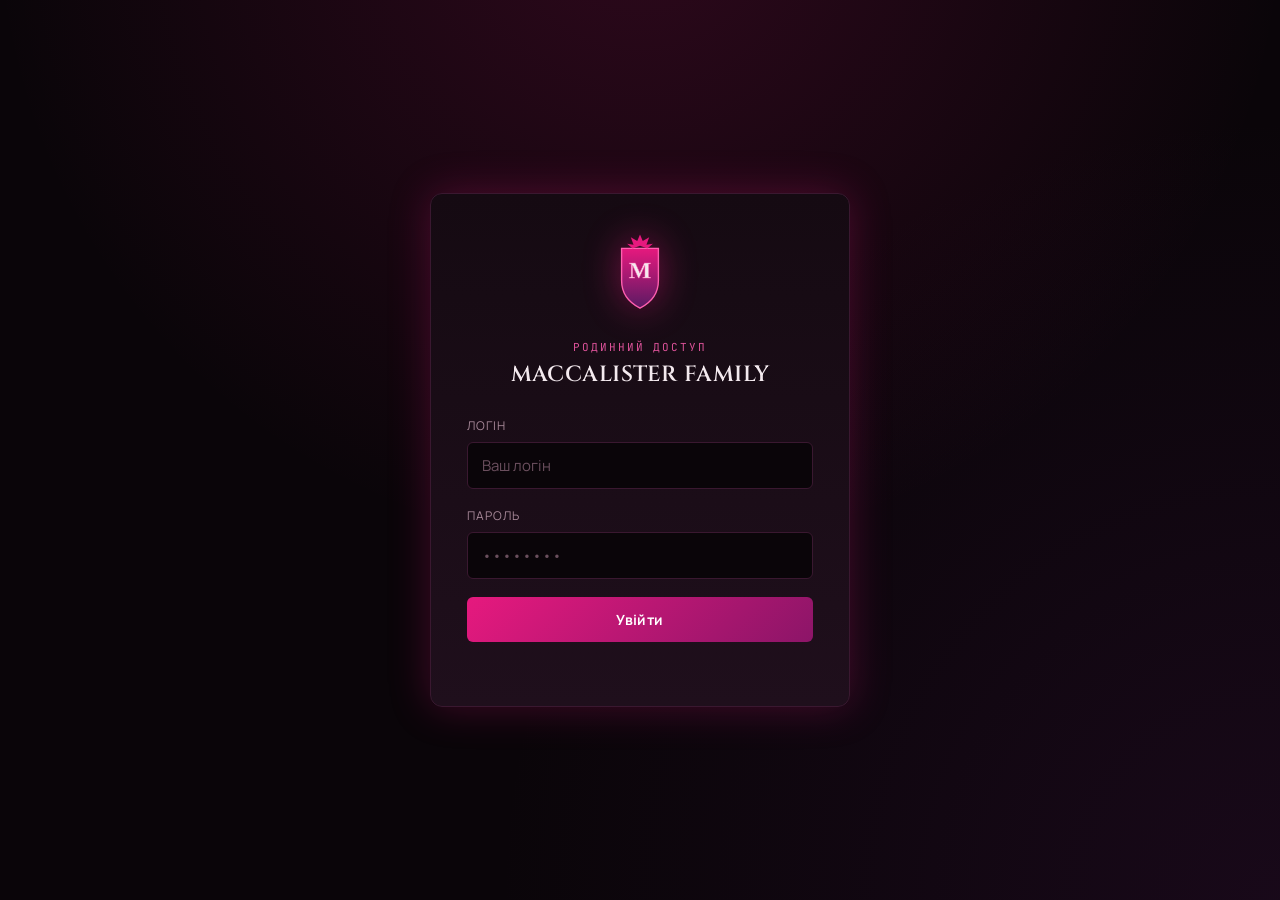
<file: index.html>
<!DOCTYPE html>
<html lang="uk">
<head>
<meta charset="UTF-8">
<meta name="viewport" content="width=device-width, initial-scale=1.0">
<title>Maccalister Family</title>
<link href="https://fonts.googleapis.com/css2?family=Cinzel:wght@500;600;700&family=Manrope:wght@400;500;700;800&family=JetBrains+Mono:wght@400;500&display=swap" rel="stylesheet">
<style>
/* ==========================================================================
   MACCALISTER FAMILY — DESIGN SYSTEM (все в одному файлі)
   ========================================================================== */
:root {
  --bg-void:        #0a0509;
  --bg-panel:       #150a12;
  --bg-panel-hi:    #1f0f1c;
  --line-hair:      #3a1830;
  --pink-hot:       #e6197e;
  --pink-deep:      #8c1568;
  --pink-violet:    #5a1a63;
  --pink-glow:      #ff5fb0;
  --ink-cream:      #f3e9ee;
  --ink-muted:      #a98a9a;
  --ink-faint:      #6b4f5e;
  --state-ok:       #29c37b;
  --state-warn:     #e6a417;
  --state-danger:   #e63946;
  --font-display: "Cinzel", "Playfair Display", Georgia, serif;
  --font-body: "Manrope", "Inter", system-ui, sans-serif;
  --font-mono: "JetBrains Mono", ui-monospace, monospace;
  --radius-sm: 6px;
  --radius-md: 12px;
  --shadow-glow: 0 0 40px rgba(230, 25, 126, 0.25);
}
* { box-sizing: border-box; }
html, body { margin: 0; padding: 0; background: var(--bg-void); color: var(--ink-cream); font-family: var(--font-body); min-height: 100vh; }
body {
  background-image:
    radial-gradient(circle at 50% -10%, rgba(230, 25, 126, 0.16), transparent 55%),
    radial-gradient(circle at 100% 100%, rgba(90, 26, 99, 0.18), transparent 50%);
  background-attachment: fixed;
}
::selection { background: var(--pink-hot); color: #fff; }
a { color: var(--pink-glow); text-decoration: none; }
a:hover { text-decoration: underline; }
h1, h2, h3 { font-family: var(--font-display); font-weight: 600; letter-spacing: 0.02em; margin: 0 0 0.4em; }
.eyebrow { font-family: var(--font-mono); font-size: 11px; letter-spacing: 0.18em; text-transform: uppercase; color: var(--pink-glow); opacity: 0.85; }
.screen { min-height: 100vh; display: flex; align-items: center; justify-content: center; padding: 24px; }
.app-shell { min-height: 100vh; display: flex; flex-direction: column; }
.crest { width: 92px; height: 92px; margin: 0 auto 18px; filter: drop-shadow(0 0 18px rgba(230, 25, 126, 0.45)); }
.crest-divider { display: flex; align-items: center; gap: 14px; margin: 28px 0; color: var(--ink-faint); }
.crest-divider::before, .crest-divider::after { content: ""; flex: 1; height: 1px; background: linear-gradient(90deg, transparent, var(--line-hair), transparent); }
.crest-divider svg { width: 16px; height: 16px; opacity: 0.7; }
.panel { background: linear-gradient(180deg, var(--bg-panel), var(--bg-panel-hi)); border: 1px solid var(--line-hair); border-radius: var(--radius-md); padding: 36px; box-shadow: var(--shadow-glow); }
.card-sm { max-width: 420px; width: 100%; }
.field { margin-bottom: 18px; }
.field label { display: block; font-size: 12px; letter-spacing: 0.08em; text-transform: uppercase; color: var(--ink-muted); margin-bottom: 8px; }
.field input { width: 100%; background: var(--bg-void); border: 1px solid var(--line-hair); border-radius: var(--radius-sm); padding: 12px 14px; color: var(--ink-cream); font-family: var(--font-body); font-size: 15px; outline: none; transition: border-color 0.15s, box-shadow 0.15s; }
.field input:focus { border-color: var(--pink-hot); box-shadow: 0 0 0 3px rgba(230, 25, 126, 0.18); }
.field input::placeholder { color: var(--ink-faint); }
.btn { display: inline-flex; align-items: center; justify-content: center; gap: 8px; width: 100%; padding: 13px 20px; border-radius: var(--radius-sm); border: none; font-family: var(--font-body); font-weight: 700; font-size: 14px; letter-spacing: 0.03em; cursor: pointer; transition: transform 0.12s ease, box-shadow 0.12s ease, opacity 0.12s ease; background: linear-gradient(135deg, var(--pink-hot), var(--pink-deep)); color: #fff; }
.btn:hover { box-shadow: 0 6px 24px rgba(230, 25, 126, 0.4); transform: translateY(-1px); }
.btn:active { transform: translateY(0); }
.btn:disabled { opacity: 0.5; cursor: not-allowed; transform: none; box-shadow: none; }
.btn-ghost { background: transparent; border: 1px solid var(--line-hair); color: var(--ink-cream); }
.btn-ghost:hover { border-color: var(--pink-hot); box-shadow: none; }
.btn-danger { background: transparent; border: 1px solid var(--state-danger); color: var(--state-danger); width: auto; padding: 8px 14px; font-size: 12px; }
.btn-danger:hover { background: rgba(230, 57, 70, 0.12); box-shadow: none; }
.error-text { color: var(--state-danger); font-size: 13px; margin-top: 10px; min-height: 18px; }
.waiting { text-align: center; }
.spinner { width: 46px; height: 46px; margin: 22px auto; border-radius: 50%; border: 3px solid var(--line-hair); border-top-color: var(--pink-hot); animation: spin 0.9s linear infinite; }
@keyframes spin { to { transform: rotate(360deg); } }
.pulse-dot { display: inline-block; width: 8px; height: 8px; border-radius: 50%; background: var(--pink-hot); animation: pulse 1.6s infinite; }
@keyframes pulse { 0% { box-shadow: 0 0 0 0 rgba(230,25,126,0.5); } 70% { box-shadow: 0 0 0 10px rgba(230,25,126,0); } 100% { box-shadow: 0 0 0 0 rgba(230,25,126,0); } }
.topbar { display: flex; align-items: center; justify-content: space-between; padding: 16px 32px; border-bottom: 1px solid var(--line-hair); background: rgba(10, 5, 9, 0.85); backdrop-filter: blur(10px); position: sticky; top: 0; z-index: 10; }
.topbar-brand { display: flex; align-items: center; gap: 12px; }
.topbar-brand .crest { width: 34px; height: 34px; margin: 0; }
.topbar-brand span { font-family: var(--font-display); font-size: 16px; letter-spacing: 0.05em; }
.topbar-user { display: flex; align-items: center; gap: 16px; font-size: 13px; color: var(--ink-muted); }
.main { flex: 1; padding: 40px 32px; max-width: 1180px; margin: 0 auto; width: 100%; }
.table-wrap { border: 1px solid var(--line-hair); border-radius: var(--radius-md); overflow: hidden; }
table { width: 100%; border-collapse: collapse; font-size: 13.5px; }
thead th { text-align: left; padding: 12px 16px; background: var(--bg-panel-hi); color: var(--ink-muted); font-size: 11px; letter-spacing: 0.08em; text-transform: uppercase; border-bottom: 1px solid var(--line-hair); }
tbody td { padding: 12px 16px; border-bottom: 1px solid var(--line-hair); color: var(--ink-cream); }
tbody tr:last-child td { border-bottom: none; }
tbody tr:hover { background: rgba(230, 25, 126, 0.05); }
.status-pill { display: inline-flex; align-items: center; gap: 6px; padding: 4px 10px; border-radius: 999px; font-size: 11px; letter-spacing: 0.04em; text-transform: uppercase; border: 1px solid var(--line-hair); }
.status-online { color: var(--state-ok); border-color: rgba(41,195,123,0.4); }
.status-offline { color: var(--ink-faint); }
.status-dot { width: 6px; height: 6px; border-radius: 50%; background: currentColor; }
.modal-overlay { position: fixed; inset: 0; background: rgba(5, 2, 4, 0.82); display: none; align-items: center; justify-content: center; z-index: 100; backdrop-filter: blur(4px); }
.modal-overlay.open { display: flex; }
.modal-box { max-width: 380px; text-align: center; }
.modal-box h2 { color: var(--state-danger); }
.grid-2 { display: grid; grid-template-columns: repeat(2, 1fr); gap: 16px; }
@media (max-width: 640px) { .grid-2 { grid-template-columns: 1fr; } .main { padding: 24px 16px; } .topbar { padding: 14px 16px; } }
.tag-role { font-family: var(--font-mono); font-size: 11px; padding: 2px 8px; border-radius: 4px; border: 1px solid var(--pink-deep); color: var(--pink-glow); }
.hidden { display: none !important; }
</style>
</head>
<body>

<!-- ==================== VIEW: LOGIN ==================== -->
<div class="screen" id="view-login">
  <div class="panel card-sm">
    <div class="crest" data-crest></div>
    <div style="text-align:center; margin-bottom: 28px;">
      <div class="eyebrow">Родинний доступ</div>
      <h1 style="font-size: 22px; margin-top: 6px;">MACCALISTER FAMILY</h1>
    </div>

    <form id="loginForm">
      <div class="field">
        <label for="login">Логін</label>
        <input type="text" id="login" autocomplete="username" placeholder="Ваш логін" required>
      </div>
      <div class="field">
        <label for="password">Пароль</label>
        <input type="password" id="password" autocomplete="current-password" placeholder="••••••••" required>
      </div>
      <button type="submit" class="btn" id="loginBtn">Увійти</button>
      <div class="error-text" id="loginError"></div>
    </form>

    <div class="waiting hidden" id="waitingScreen">
      <div class="spinner"></div>
      <p style="color: var(--ink-cream); font-weight: 600;">
        <span class="pulse-dot"></span>&nbsp; Очікуємо підтвердження входу через Telegram...
      </p>
      <p style="color: var(--ink-muted); font-size: 13px; margin-top: 8px;">Перевірте Telegram і натисніть «Дозволити» або «Заборонити».</p>
      <button class="btn btn-ghost" id="cancelWaitBtn" style="margin-top: 20px;">Скасувати</button>
    </div>

    <div class="waiting hidden" id="deniedScreen">
      <h2 style="color: var(--state-danger); font-size: 18px;">Вхід відхилено</h2>
      <p style="color: var(--ink-muted); font-size: 14px;">Вхід було відхилено власником акаунта.</p>
      <button class="btn" id="backToLoginBtn" style="margin-top: 16px;">Спробувати ще раз</button>
    </div>
  </div>
</div>

<!-- ==================== VIEW: DASHBOARD + ADMIN (спільна оболонка) ==================== -->
<div class="app-shell hidden" id="view-app">
  <div class="topbar">
    <div class="topbar-brand">
      <div class="crest" data-crest></div>
      <span>MACCALISTER FAMILY</span>
    </div>
    <div class="topbar-user">
      <span id="userLoginLabel">—</span>
      <span class="tag-role" id="userRoleLabel">member</span>
      <a href="#" id="navToAdmin" class="hidden">Активні користувачі</a>
      <a href="#" id="navToDashboard" class="hidden">← Кабінет</a>
      <button class="btn-danger" id="logoutBtn">Вийти</button>
    </div>
  </div>

  <!-- ---- DASHBOARD ---- -->
  <div class="main" id="section-dashboard">
    <div class="eyebrow">Особистий кабінет</div>
    <h1 style="font-size: 26px;">Вітаємо в родині, <span id="userNameHero">—</span></h1>

    <div class="crest-divider">
      <svg viewBox="0 0 24 24" fill="none" stroke="currentColor" stroke-width="1.5"><path d="M12 2 L14 9 L21 9 L15.5 13.5 L17.5 21 L12 16.5 L6.5 21 L8.5 13.5 L3 9 L10 9 Z"/></svg>
      статус сесії
      <svg viewBox="0 0 24 24" fill="none" stroke="currentColor" stroke-width="1.5"><path d="M12 2 L14 9 L21 9 L15.5 13.5 L17.5 21 L12 16.5 L6.5 21 L8.5 13.5 L3 9 L10 9 Z"/></svg>
    </div>

    <div class="grid-2">
      <div class="panel">
        <div class="eyebrow">Ваша сесія</div>
        <table style="margin-top: 14px;">
          <tbody>
            <tr><td style="color:var(--ink-muted);width:40%;">Логін</td><td id="infoLogin">—</td></tr>
            <tr><td style="color:var(--ink-muted);">Роль</td><td id="infoRole">—</td></tr>
            <tr><td style="color:var(--ink-muted);">Вхід виконано</td><td id="infoLoginTime">—</td></tr>
            <tr><td style="color:var(--ink-muted);">Остання активність</td><td id="infoLastActivity">—</td></tr>
          </tbody>
        </table>
      </div>
      <div class="panel">
        <div class="eyebrow">Пристрій та мережа</div>
        <table style="margin-top: 14px;">
          <tbody>
            <tr><td style="color:var(--ink-muted);width:40%;">IP</td><td id="infoIp">—</td></tr>
            <tr><td style="color:var(--ink-muted);">Браузер</td><td id="infoBrowser">—</td></tr>
            <tr><td style="color:var(--ink-muted);">Пристрій</td><td id="infoDevice">—</td></tr>
            <tr><td style="color:var(--ink-muted);">Session Token</td><td style="font-family: var(--font-mono); font-size: 12px;" id="infoToken">—</td></tr>
          </tbody>
        </table>
      </div>
    </div>
  </div>

  <!-- ---- ADMIN ---- -->
  <div class="main hidden" id="section-admin">
    <div class="eyebrow">Контроль доступу</div>
    <h1 style="font-size: 24px;">Активні сесії</h1>
    <p style="color: var(--ink-muted); font-size: 14px;">Оновлюється автоматично кожні 5 секунд.</p>

    <div class="table-wrap" style="margin-top: 20px;">
      <table>
        <thead><tr><th>Логін</th><th>Роль</th><th>IP</th><th>Браузер</th><th>ОС / Пристрій</th><th>Вхід</th><th>Остання активність</th><th>Статус</th><th></th></tr></thead>
        <tbody id="sessionsBody"><tr><td colspan="9" style="color: var(--ink-faint);">Завантаження...</td></tr></tbody>
      </table>
    </div>

    <div class="crest-divider">
      <svg viewBox="0 0 24 24" fill="none" stroke="currentColor" stroke-width="1.5"><path d="M12 2 L14 9 L21 9 L15.5 13.5 L17.5 21 L12 16.5 L6.5 21 L8.5 13.5 L3 9 L10 9 Z"/></svg>
      журнал подій
      <svg viewBox="0 0 24 24" fill="none" stroke="currentColor" stroke-width="1.5"><path d="M12 2 L14 9 L21 9 L15.5 13.5 L17.5 21 L12 16.5 L6.5 21 L8.5 13.5 L3 9 L10 9 Z"/></svg>
    </div>

    <h2 style="font-size: 18px;">Останні події</h2>
    <div class="table-wrap">
      <table>
        <thead><tr><th>Дата</th><th>Час</th><th>Логін</th><th>Подія</th><th>IP</th><th>Браузер</th></tr></thead>
        <tbody id="logsBody"><tr><td colspan="6" style="color: var(--ink-faint);">Завантаження...</td></tr></tbody>
      </table>
    </div>
  </div>
</div>

<!-- ==================== MODALS ==================== -->
<div class="modal-overlay" id="kickModal">
  <div class="panel modal-box">
    <h2>Увага!</h2>
    <p style="color: var(--ink-cream);">Вас було вигнано із системи адміністратором.</p>
    <p style="color: var(--ink-muted); font-size: 13px;">Для продовження роботи необхідно повторно авторизуватися.</p>
    <button class="btn" id="kickOkBtn" style="margin-top: 16px;">Зрозуміло</button>
  </div>
</div>
<div class="modal-overlay" id="idleModal">
  <div class="panel modal-box">
    <h2 style="color: var(--state-warn);">Сесія завершена</h2>
    <p style="color: var(--ink-cream);">Ви були неактивні протягом 30 хвилин.</p>
    <p style="color: var(--ink-muted); font-size: 13px;">Увійдіть повторно, щоб продовжити роботу.</p>
    <button class="btn" id="idleOkBtn" style="margin-top: 16px;">Увійти знову</button>
  </div>
</div>

<script>
/* ==========================================================================
   MACCALISTER FAMILY — APP LOGIC (весь JS в одному файлі)
   ========================================================================== */

/* 1. НАЛАШТУВАННЯ — встав сюди URL свого Apps Script Web App */
const API_URL = "https://script.google.com/macros/s/AKfycbybbdCvvdkFMviIGYI0uiDqrp4EAa_yApvhYlkgu1HldzSVA_rWt8hXfIJlrmaJVcYpJg/exec";

/* 2. Герб */
const CREST_SVG = `
<svg viewBox="0 0 200 200" xmlns="http://www.w3.org/2000/svg">
  <defs><linearGradient id="shieldGrad" x1="0" y1="0" x2="0" y2="1">
    <stop offset="0%" stop-color="#e6197e"/><stop offset="100%" stop-color="#5a1a63"/>
  </linearGradient></defs>
  <path d="M60 40 L140 40 L140 110 Q140 150 100 170 Q60 150 60 110 Z" fill="url(#shieldGrad)" stroke="#ff5fb0" stroke-width="3"/>
  <path d="M100 10 L106 24 L120 16 L114 32 L128 30 L116 40 L100 34 L84 40 L72 30 L86 32 L80 16 L94 24 Z" fill="#e6197e"/>
  <text x="100" y="105" text-anchor="middle" font-family="Georgia, serif" font-weight="700" font-size="52" fill="#f3e9ee" stroke="#ff5fb0" stroke-width="1">M</text>
</svg>`;
document.querySelectorAll("[data-crest]").forEach((el) => (el.innerHTML = CREST_SVG));

/* 3. API-обгортка (text/plain, щоб уникнути CORS preflight) */
async function callApi(action, payload = {}) {
  const res = await fetch(API_URL, {
    method: "POST",
    headers: { "Content-Type": "text/plain;charset=utf-8" },
    body: JSON.stringify({ action, ...payload }),
  });
  if (!res.ok) throw new Error("Мережева помилка: " + res.status);
  const data = await res.json();
  if (data.error) throw new Error(data.error);
  return data;
}

/* 4. Сесія в localStorage */
const Session = {
  save(token, user) { localStorage.setItem("mf_token", token); localStorage.setItem("mf_user", JSON.stringify(user)); },
  token() { return localStorage.getItem("mf_token"); },
  user() { try { return JSON.parse(localStorage.getItem("mf_user")); } catch (e) { return null; } },
  clear() { localStorage.removeItem("mf_token"); localStorage.removeItem("mf_user"); },
};

/* 5. Дані клієнта */
function detectClientInfo() {
  const ua = navigator.userAgent;
  let browser = "Невідомо";
  if (ua.includes("Edg/")) browser = "Edge";
  else if (ua.includes("Chrome/") && !ua.includes("OPR")) browser = "Chrome";
  else if (ua.includes("Firefox/")) browser = "Firefox";
  else if (ua.includes("Safari/") && !ua.includes("Chrome")) browser = "Safari";
  else if (ua.includes("OPR")) browser = "Opera";
  let device = "Десктоп";
  if (/Android/i.test(ua)) device = "Android";
  else if (/iPhone|iPad|iPod/i.test(ua)) device = "iOS";
  else if (/Mobi/i.test(ua)) device = "Мобільний";
  return { browser, device };
}
async function getPublicIp() {
  try { const res = await fetch("https://api.ipify.org?format=json"); return (await res.json()).ip || "невідомо"; }
  catch (e) { return "невідомо"; }
}
async function sha256Hex(text) {
  const buf = await crypto.subtle.digest("SHA-256", new TextEncoder().encode(text));
  return Array.from(new Uint8Array(buf)).map((b) => b.toString(16).padStart(2, "0")).join("");
}

/* 6. Перемикання екранів */
function showView(name) {
  document.getElementById("view-login").classList.toggle("hidden", name !== "login");
  document.getElementById("view-app").classList.toggle("hidden", name === "login");
  document.getElementById("section-dashboard").classList.toggle("hidden", name !== "dashboard");
  document.getElementById("section-admin").classList.toggle("hidden", name !== "admin");
}

/* ==========================================================================
   LOGIN
   ========================================================================== */
const loginForm = document.getElementById("loginForm");
const loginBtn = document.getElementById("loginBtn");
const loginError = document.getElementById("loginError");
const waitingScreen = document.getElementById("waitingScreen");
const deniedScreen = document.getElementById("deniedScreen");
let pollTimer = null, currentRequestId = null;

loginForm.addEventListener("submit", async (e) => {
  e.preventDefault();
  loginError.textContent = "";
  loginBtn.disabled = true; loginBtn.textContent = "Перевірка...";

  const login = document.getElementById("login").value.trim();
  const password = document.getElementById("password").value;
  const { browser, device } = detectClientInfo();
  const ip = await getPublicIp();

  try {
    const passwordHash = await sha256Hex(password);
    const res = await callApi("login", { login, passwordHash, browser, device, ip });
    currentRequestId = res.requestId;
    loginForm.classList.add("hidden");
    waitingScreen.classList.remove("hidden");
    startPolling();
  } catch (err) {
    loginError.textContent = err.message || "Невірний логін або пароль";
  } finally {
    loginBtn.disabled = false; loginBtn.textContent = "Увійти";
  }
});

function startPolling() {
  pollTimer = setInterval(async () => {
    try {
      const res = await callApi("checkStatus", { requestId: currentRequestId });
      if (res.status === "Approved") {
        clearInterval(pollTimer);
        Session.save(res.token, res.user);
        enterApp();
      } else if (res.status === "Denied") {
        clearInterval(pollTimer);
        waitingScreen.classList.add("hidden");
        deniedScreen.classList.remove("hidden");
      }
    } catch (err) { console.warn("polling error", err); }
  }, 1000);
}

document.getElementById("cancelWaitBtn").addEventListener("click", () => {
  clearInterval(pollTimer);
  waitingScreen.classList.add("hidden");
  loginForm.classList.remove("hidden");
  loginForm.reset();
});
document.getElementById("backToLoginBtn").addEventListener("click", () => {
  deniedScreen.classList.add("hidden");
  loginForm.classList.remove("hidden");
  loginForm.reset();
});

/* ==========================================================================
   DASHBOARD (heartbeat, автовихід)
   ========================================================================== */
const IDLE_LIMIT_MS = 30 * 60 * 1000;
const HEARTBEAT_MS = 30 * 1000;
let lastUserActivity = Date.now();
let heartbeatTimer = null, idleCheckTimer = null;

["mousemove", "keydown", "click", "scroll", "touchstart"].forEach((evt) =>
  window.addEventListener(evt, () => (lastUserActivity = Date.now()), { passive: true })
);

function enterApp() {
  const user = Session.user();
  if (!user) { showView("login"); return; }

  document.getElementById("userLoginLabel").textContent = user.login;
  document.getElementById("userRoleLabel").textContent = user.role;
  document.getElementById("userNameHero").textContent = user.login;
  document.getElementById("infoLogin").textContent = user.login;
  document.getElementById("infoRole").textContent = user.role;
  document.getElementById("infoLoginTime").textContent = user.loginTime || "—";
  document.getElementById("infoIp").textContent = user.ip || "—";
  document.getElementById("infoBrowser").textContent = user.browser || "—";
  document.getElementById("infoDevice").textContent = user.device || "—";
  document.getElementById("infoToken").textContent = maskToken(Session.token());

  if (user.role === "admin") {
    document.getElementById("navToAdmin").classList.remove("hidden");
  }

  showView("dashboard");
  sendHeartbeat();
  clearInterval(heartbeatTimer); clearInterval(idleCheckTimer);
  heartbeatTimer = setInterval(sendHeartbeat, HEARTBEAT_MS);
  idleCheckTimer = setInterval(checkIdle, 5000);
}

function maskToken(t) { return t ? t.slice(0, 8) + "…" + t.slice(-6) : "—"; }

async function sendHeartbeat() {
  try {
    const res = await callApi("heartbeat", { token: Session.token() });
    if (res.lastActivity) document.getElementById("infoLastActivity").textContent = res.lastActivity;
  } catch (err) {
    if (String(err.message).includes("SESSION_KILLED")) showKickModal();
    else if (String(err.message).includes("SESSION_EXPIRED")) showIdleModal();
  }
}
function checkIdle() {
  if (Date.now() - lastUserActivity > IDLE_LIMIT_MS) {
    clearInterval(heartbeatTimer); clearInterval(idleCheckTimer);
    callApi("logout", { token: Session.token() }).catch(() => {});
    showIdleModal();
  }
}
function showKickModal() {
  clearInterval(heartbeatTimer); clearInterval(idleCheckTimer);
  clearInterval(adminSessionsTimer); clearInterval(adminLogsTimer);
  Session.clear();
  document.getElementById("kickModal").classList.add("open");
}
document.getElementById("kickOkBtn").addEventListener("click", () => location.reload());
function showIdleModal() {
  clearInterval(adminSessionsTimer); clearInterval(adminLogsTimer);
  Session.clear();
  document.getElementById("idleModal").classList.add("open");
}
document.getElementById("idleOkBtn").addEventListener("click", () => location.reload());

document.getElementById("logoutBtn").addEventListener("click", async () => {
  clearInterval(heartbeatTimer); clearInterval(idleCheckTimer);
  clearInterval(adminSessionsTimer); clearInterval(adminLogsTimer);
  try { await callApi("logout", { token: Session.token() }); } catch (e) {}
  Session.clear();
  location.reload();
});

/* ==========================================================================
   ADMIN
   ========================================================================== */
let adminSessionsTimer = null, adminLogsTimer = null;

document.getElementById("navToAdmin").addEventListener("click", (e) => {
  e.preventDefault();
  showView("admin");
  document.getElementById("navToAdmin").classList.add("hidden");
  document.getElementById("navToDashboard").classList.remove("hidden");
  loadSessions(); loadLogs();
  clearInterval(adminSessionsTimer); clearInterval(adminLogsTimer);
  adminSessionsTimer = setInterval(loadSessions, 5000);
  adminLogsTimer = setInterval(loadLogs, 8000);
});
document.getElementById("navToDashboard").addEventListener("click", (e) => {
  e.preventDefault();
  clearInterval(adminSessionsTimer); clearInterval(adminLogsTimer);
  showView("dashboard");
  document.getElementById("navToDashboard").classList.add("hidden");
  document.getElementById("navToAdmin").classList.remove("hidden");
});

async function loadSessions() {
  try {
    const res = await callApi("getActiveUsers", { token: Session.token() });
    renderSessions(res.sessions || []);
  } catch (err) { handleAuthError(err); }
}
async function loadLogs() {
  try {
    const res = await callApi("getLogs", { token: Session.token(), limit: 40 });
    renderLogs(res.logs || []);
  } catch (err) { handleAuthError(err); }
}
function handleAuthError(err) {
  if (String(err.message).includes("SESSION")) { Session.clear(); location.reload(); }
  else console.error(err);
}
function renderSessions(sessions) {
  const body = document.getElementById("sessionsBody");
  if (!sessions.length) { body.innerHTML = `<tr><td colspan="9" style="color: var(--ink-faint);">Немає активних сесій.</td></tr>`; return; }
  body.innerHTML = sessions.map((s) => `
      <tr>
        <td>${escapeHtml(s.login)}</td>
        <td><span class="tag-role">${escapeHtml(s.role)}</span></td>
        <td>${escapeHtml(s.ip)}</td>
        <td>${escapeHtml(s.browser)}</td>
        <td>${escapeHtml(s.device)}</td>
        <td>${escapeHtml(s.createdAt)}</td>
        <td>${escapeHtml(s.lastActivity)}</td>
        <td><span class="status-pill ${s.online ? "status-online" : "status-offline"}"><span class="status-dot"></span>${s.online ? "Online" : "Offline"}</span></td>
        <td><button class="btn-danger" data-session-id="${s.sessionId}">Вигнати</button></td>
      </tr>`).join("");
  body.querySelectorAll("button[data-session-id]").forEach((btn) => btn.addEventListener("click", () => kickSession(btn.dataset.sessionId, btn)));
}
async function kickSession(sessionId, btn) {
  if (!confirm("Завершити цю сесію?")) return;
  btn.disabled = true; btn.textContent = "...";
  try { await callApi("killSession", { token: Session.token(), sessionId }); await loadSessions(); await loadLogs(); }
  catch (err) { alert("Помилка: " + err.message); btn.disabled = false; btn.textContent = "Вигнати"; }
}
function renderLogs(logs) {
  const body = document.getElementById("logsBody");
  if (!logs.length) { body.innerHTML = `<tr><td colspan="6" style="color: var(--ink-faint);">Подій ще немає.</td></tr>`; return; }
  body.innerHTML = logs.map((l) => `
      <tr>
        <td>${escapeHtml(l.date)}</td><td>${escapeHtml(l.time)}</td><td>${escapeHtml(l.login)}</td>
        <td>${escapeHtml(l.description)}</td><td>${escapeHtml(l.ip)}</td><td>${escapeHtml(l.browser)}</td>
      </tr>`).join("");
}
function escapeHtml(str) {
  if (str === undefined || str === null) return "";
  return String(str).replace(/&/g, "&amp;").replace(/</g, "&lt;").replace(/>/g, "&gt;");
}

/* ==========================================================================
   СТАРТ: перевірка існуючого токена
   ========================================================================== */
(async function init() {
  const token = Session.token();
  if (!token) { showView("login"); return; }
  try {
    const res = await callApi("validateToken", { token });
    if (res.valid) enterApp();
    else { Session.clear(); showView("login"); }
  } catch (e) { Session.clear(); showView("login"); }
})();
</script>
</body>
</html>
</file>
